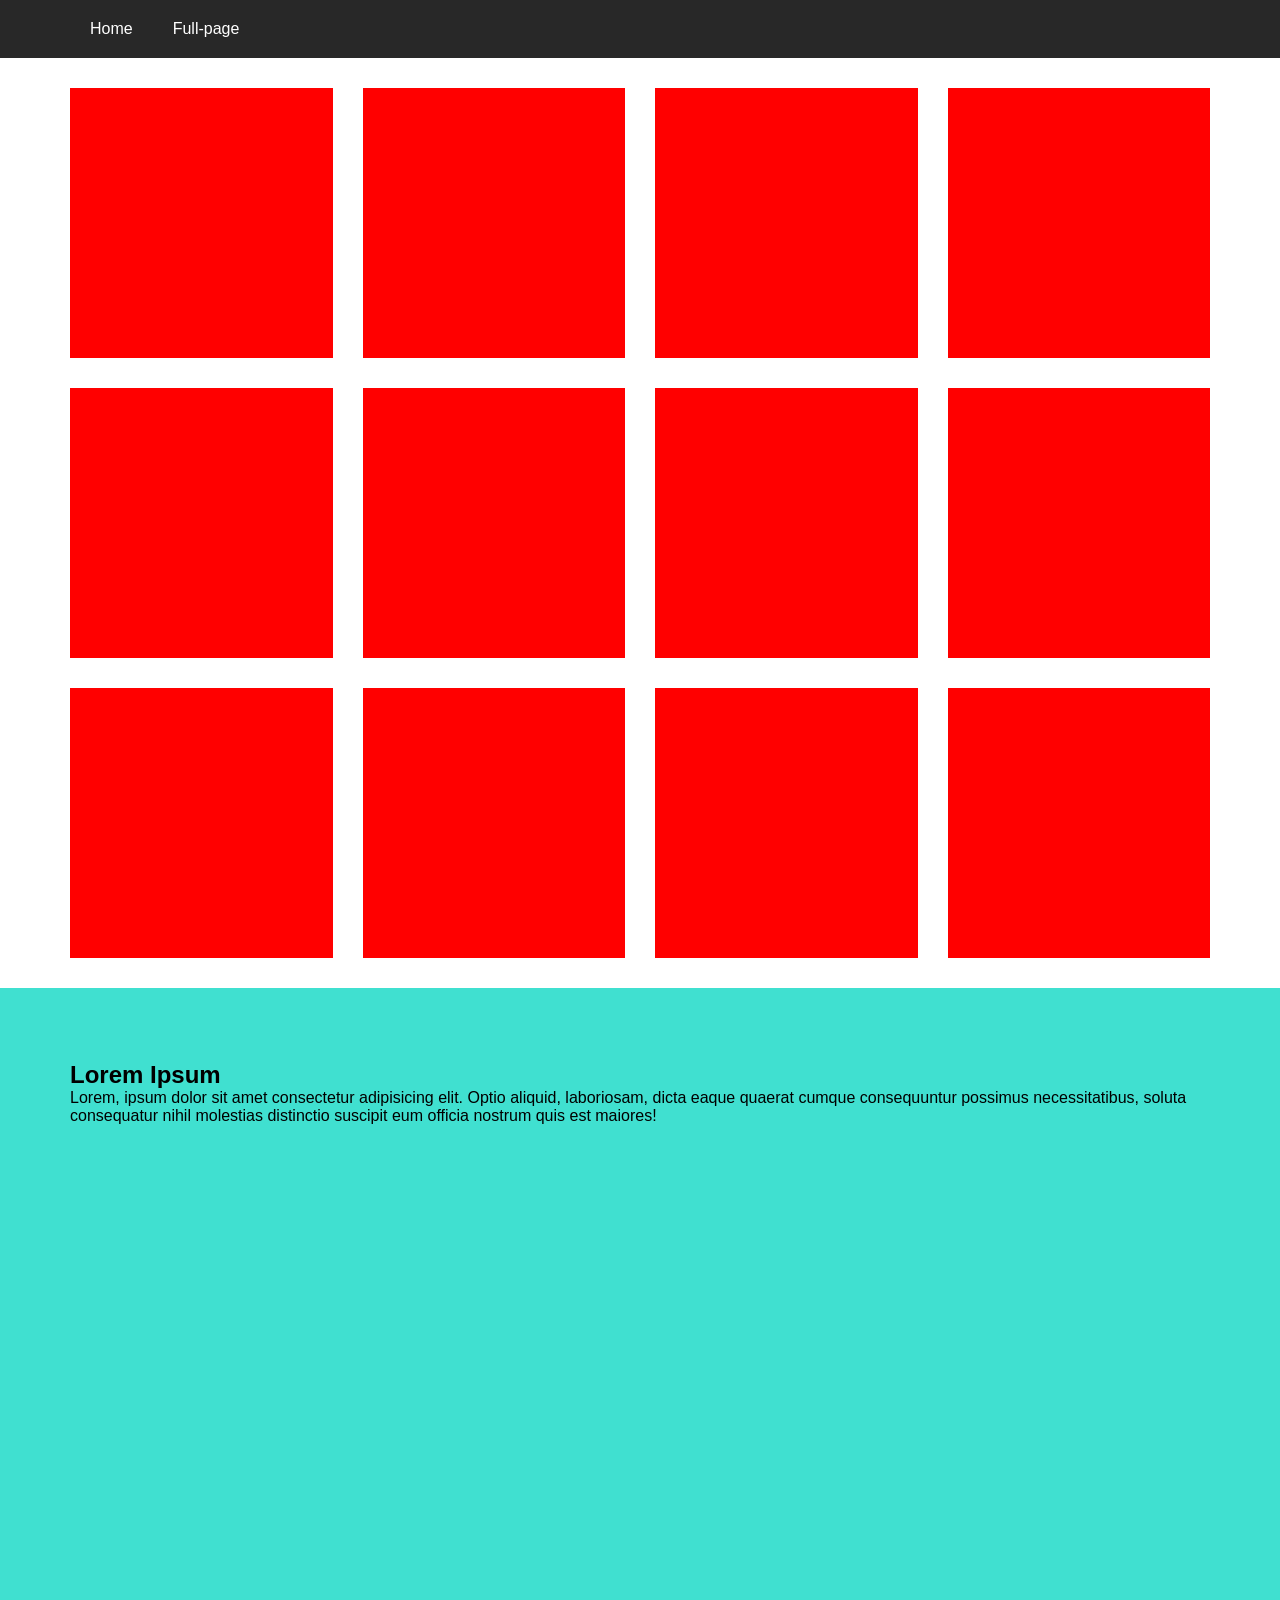
<file: CursoJS/HTML/aulaCSS/index.html>
<!DOCTYPE html>
<html lang="en">
<head>
    <meta charset="UTF-8">
    <meta name="viewport" content="width=device-width, initial-scale=1.0">
    <title>Document</title>
    <link rel="stylesheet" href="assets/css/style.css">
</head>
<body>
    <nav class="menu">
        <ul>
            <li>
                <a href="#home">Home</a>
            </li>
            <li>
                <a href="#full-page">Full-page</a>
            </li>
        </ul>
    </nav>
 
    <div id="home" class="grid">
        <div class="col">             
            <div class="col-content"></div>
        </div>
        <div class="col">             
            <div class="col-content"></div>
        </div>
        <div class="col">             
            <div class="col-content"></div>
        </div>
        <div class="col">             
            <div class="col-content"></div>
        </div>
        <div class="col">             
            <div class="col-content"></div>
        </div>
        <div class="col">             
            <div class="col-content"></div>
        </div>
        <div class="col">             
            <div class="col-content"></div>
        </div>
        <div class="col">             
            <div class="col-content"></div>
        </div>
        <div class="col">             
            <div class="col-content"></div>
        </div>
        <div class="col">             
            <div class="col-content"></div>
        </div>
        <div class="col">             
            <div class="col-content"></div>
        </div>
        <div class="col">             
            <div class="col-content"></div>
        </div>
    </div>
    <section id="full-page" class="full-page">
        <div class="full-page-content">
            <h1>Lorem Ipsum</h1>
            <p>
                Lorem, ipsum dolor sit amet consectetur adipisicing elit. 
                Optio aliquid, laboriosam, dicta eaque quaerat cumque consequuntur possimus necessitatibus, 
                soluta consequatur nihil molestias distinctio suscipit eum officia nostrum quis est maiores!
            </p>
        </div>
    </section>
</body>
</html>
</file>
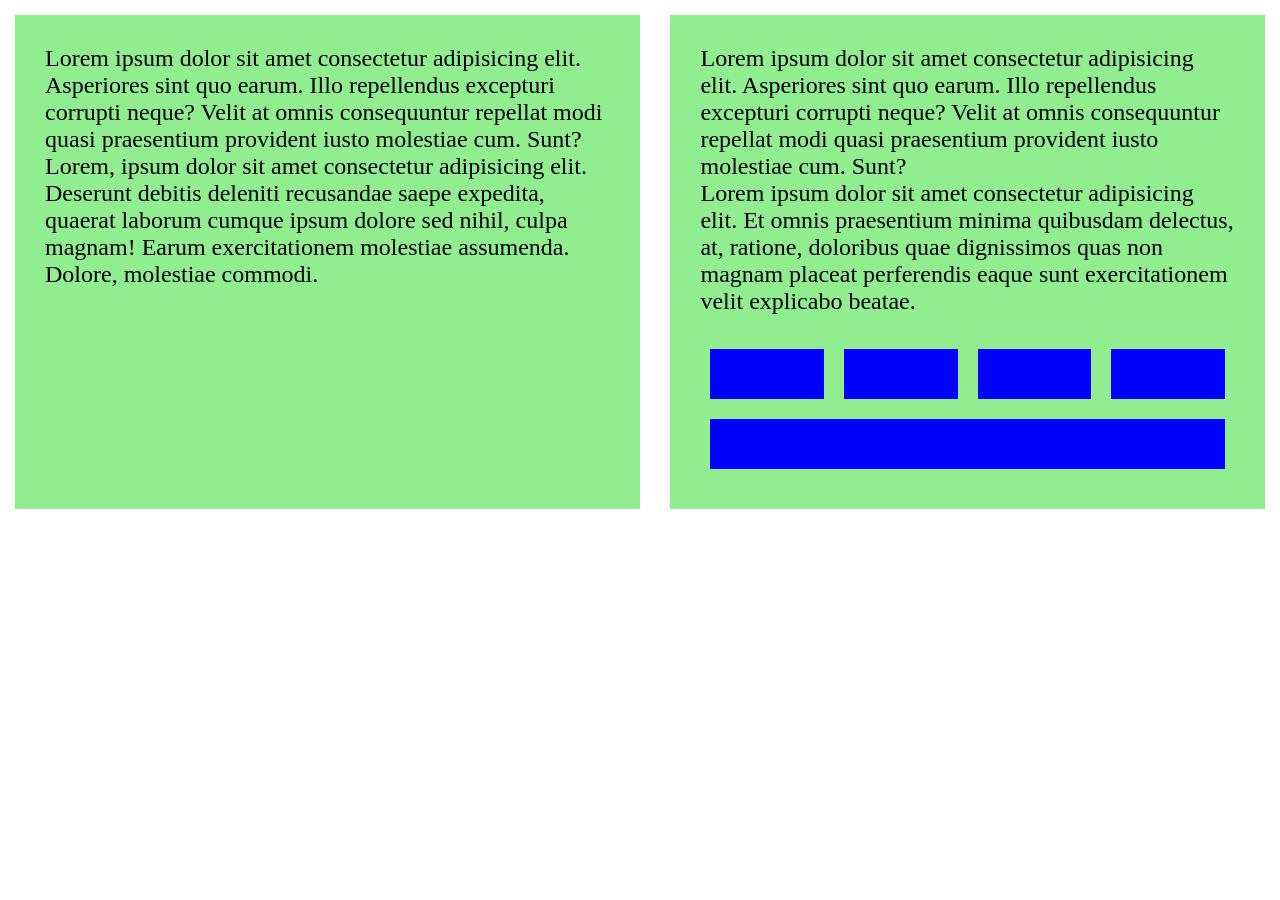
<file: CursoJS/HTML/flexBox/index.html>
<!DOCTYPE html>
<html lang="en">

<head>
    <meta charset="UTF-8">
    <meta name="viewport" content="width=device-width, initial-scale=1.0">
    <title>Document</title>
    <link rel="stylesheet" href="style.css">
</head>

<body>

    <div class="two-columns">
        <div class="col">
            <p>
                Lorem ipsum dolor sit amet consectetur adipisicing elit.
                Asperiores sint quo earum. Illo repellendus excepturi corrupti neque?
                Velit at omnis consequuntur repellat modi quasi praesentium provident iusto molestiae cum. Sunt?<br>
                Lorem, ipsum dolor sit amet consectetur adipisicing elit. Deserunt debitis deleniti recusandae
                saepe expedita, quaerat laborum cumque ipsum dolore sed nihil, culpa magnam!
                Earum exercitationem molestiae assumenda. Dolore, molestiae commodi.
            </p>
        </div>
        <div class="col">
            <p>
                Lorem ipsum dolor sit amet consectetur adipisicing elit.
                Asperiores sint quo earum. Illo repellendus excepturi corrupti neque?
                Velit at omnis consequuntur repellat modi quasi praesentium provident iusto molestiae cum. Sunt?<br>
                Lorem ipsum dolor sit amet consectetur adipisicing elit.
                Et omnis praesentium minima quibusdam delectus, at, ratione,
                doloribus quae dignissimos quas non magnam placeat perferendis
                eaque sunt exercitationem velit explicabo beatae.
            </p>

            <div class="gallery">
                <div class="img"></div>
                <div class="img"></div>
                <div class="img"></div>
                <div class="img"></div>
                <div class="img"></div>
            </div>
        </div>
    </div>

</body>

</html>
</file>
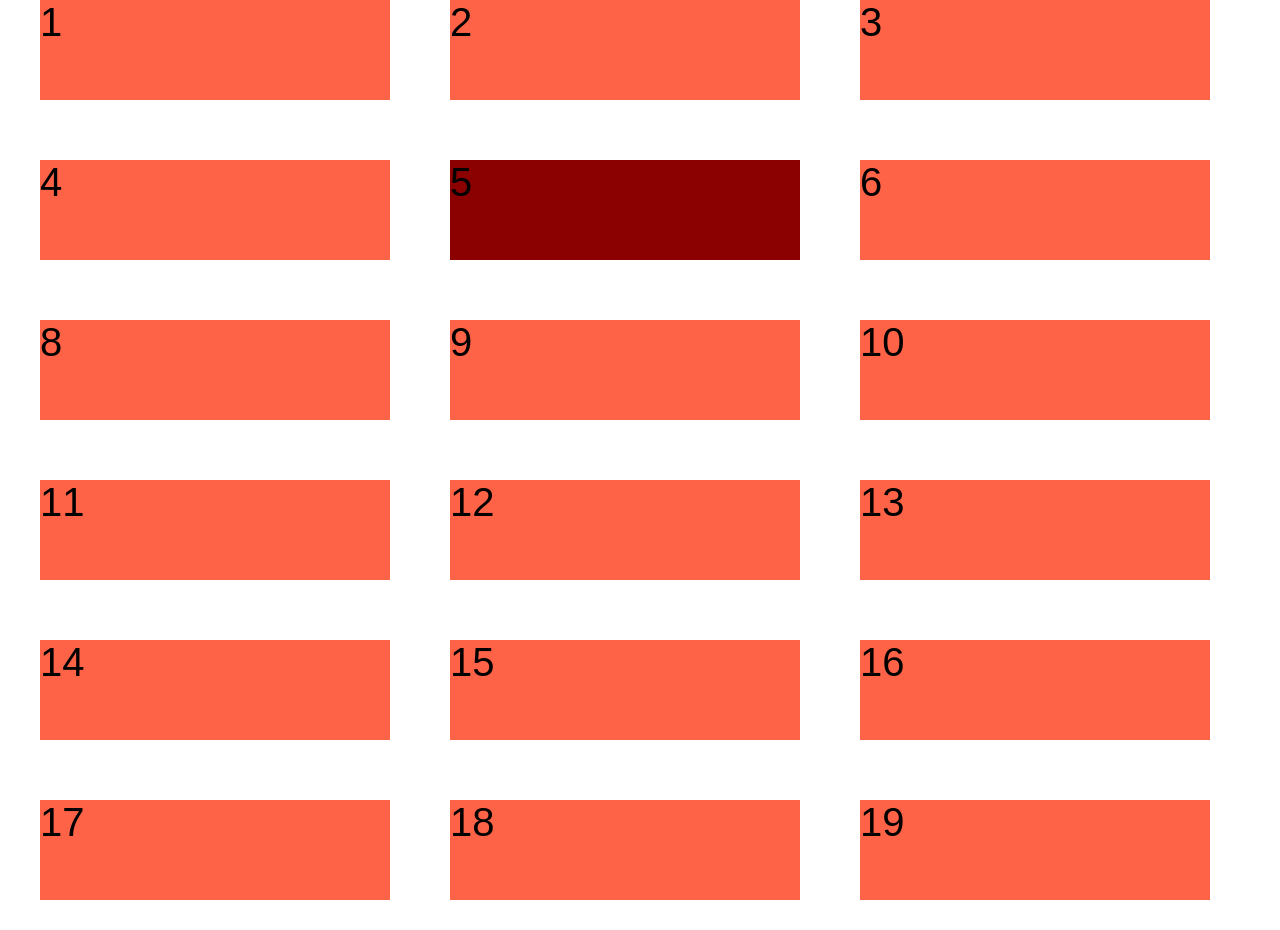
<file: CursoJS/HTML/grid/index.html>
<!DOCTYPE html>
<html lang="en">
<head>
    <meta charset="UTF-8">
    <meta name="viewport" content="width=device-width, initial-scale=1.0">
    <title>Document</title>
    <link rel="stylesheet" href="style.css">
</head>
<body>
    <div class="container">
        <div class="grid">
            <div>1</div>
            <div>2</div>
            <div>3</div>
            <div>4</div>
            <div>5</div>
            <div>6</div>
            <div>8</div>
            <div>9</div>
            <div>10</div>
            <div>11</div>
            <div>12</div>
            <div>13</div>
            <div>14</div>
            <div>15</div>
            <div>16</div>
            <div>17</div>
            <div>18</div>
            <div>19</div>
        </div>
    </div>
</body>
</html>
</file>
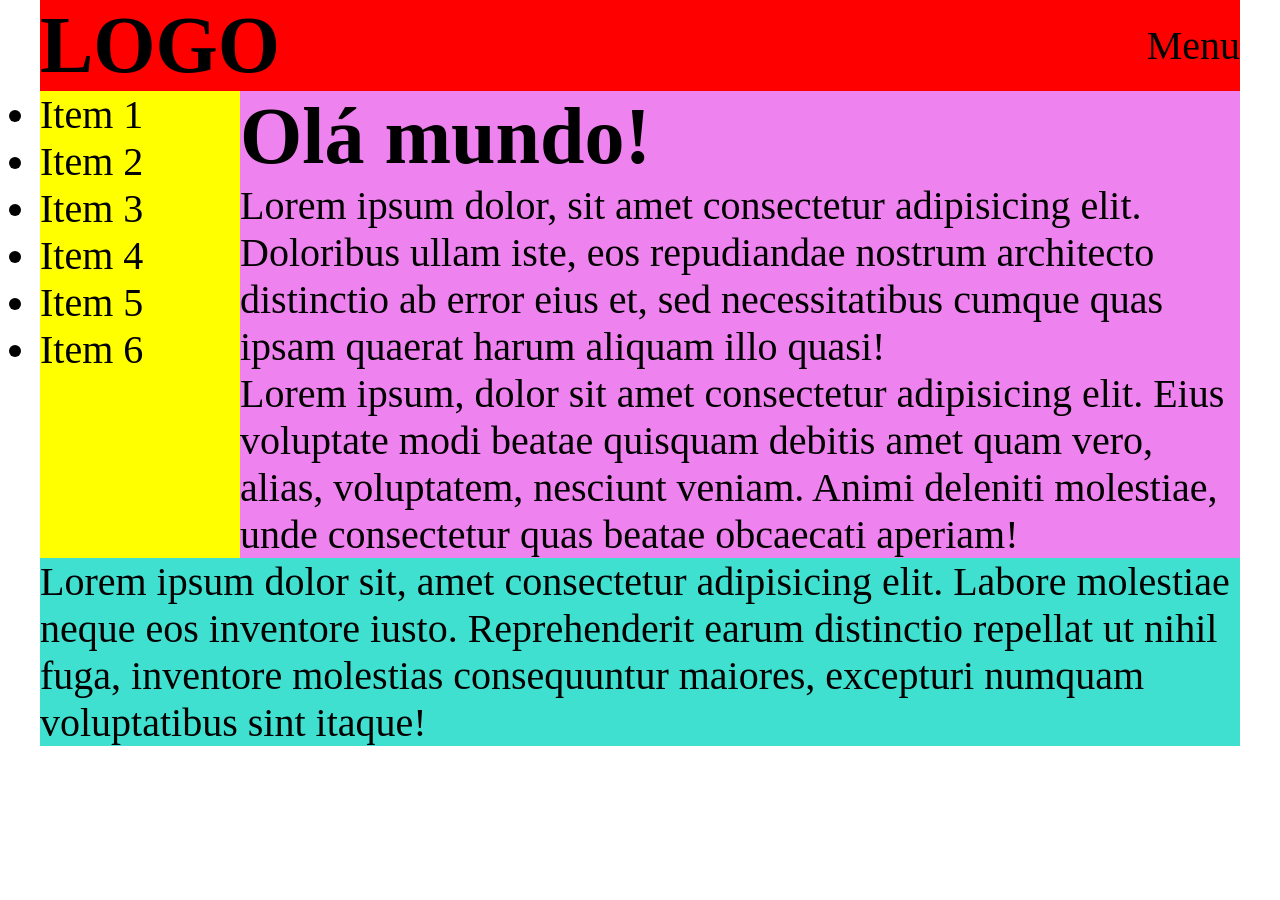
<file: CursoJS/HTML/gridTemplates/index.html>
<!DOCTYPE html>
<html lang="en">

<head>
    <meta charset="UTF-8">
    <meta name="viewport" content="width=device-width, initial-scale=1.0">
    <title>Document</title>
    <link rel="stylesheet" href="style.css">
</head>

<body>
    <div class="container">
        <div class="grid">
            <div>
                <h1>LOGO</h1>
                <nav>Menu</nav>
            </div>
            <div>
                <nav>
                    <ul>
                        <li>Item 1</li>
                        <li>Item 2</li>
                        <li>Item 3</li>
                        <li>Item 4</li>
                        <li>Item 5</li>
                        <li>Item 6</li>
                    </ul>
                </nav>
            </div>
            <div>
                <h1>Olá mundo!</h1>
                <p>
                    Lorem ipsum dolor, sit amet consectetur adipisicing elit. Doloribus ullam iste, eos repudiandae
                    nostrum architecto distinctio ab error eius et, sed necessitatibus cumque quas ipsam quaerat harum
                    aliquam illo quasi!
                </p>
                <p>
                    Lorem ipsum, dolor sit amet consectetur adipisicing elit. Eius voluptate modi beatae quisquam
                    debitis amet quam vero, alias, voluptatem, nesciunt veniam. Animi deleniti molestiae, unde
                    consectetur quas beatae obcaecati aperiam!
                </p>
            </div>
            <div>
                <p>
                    Lorem ipsum dolor sit, amet consectetur adipisicing elit. Labore molestiae neque eos inventore
                    iusto. Reprehenderit earum distinctio repellat ut nihil fuga, inventore molestias consequuntur
                    maiores, excepturi numquam voluptatibus sint itaque!
                </p>
            </div>
        </div>
    </div>
</body>

</html>
</file>
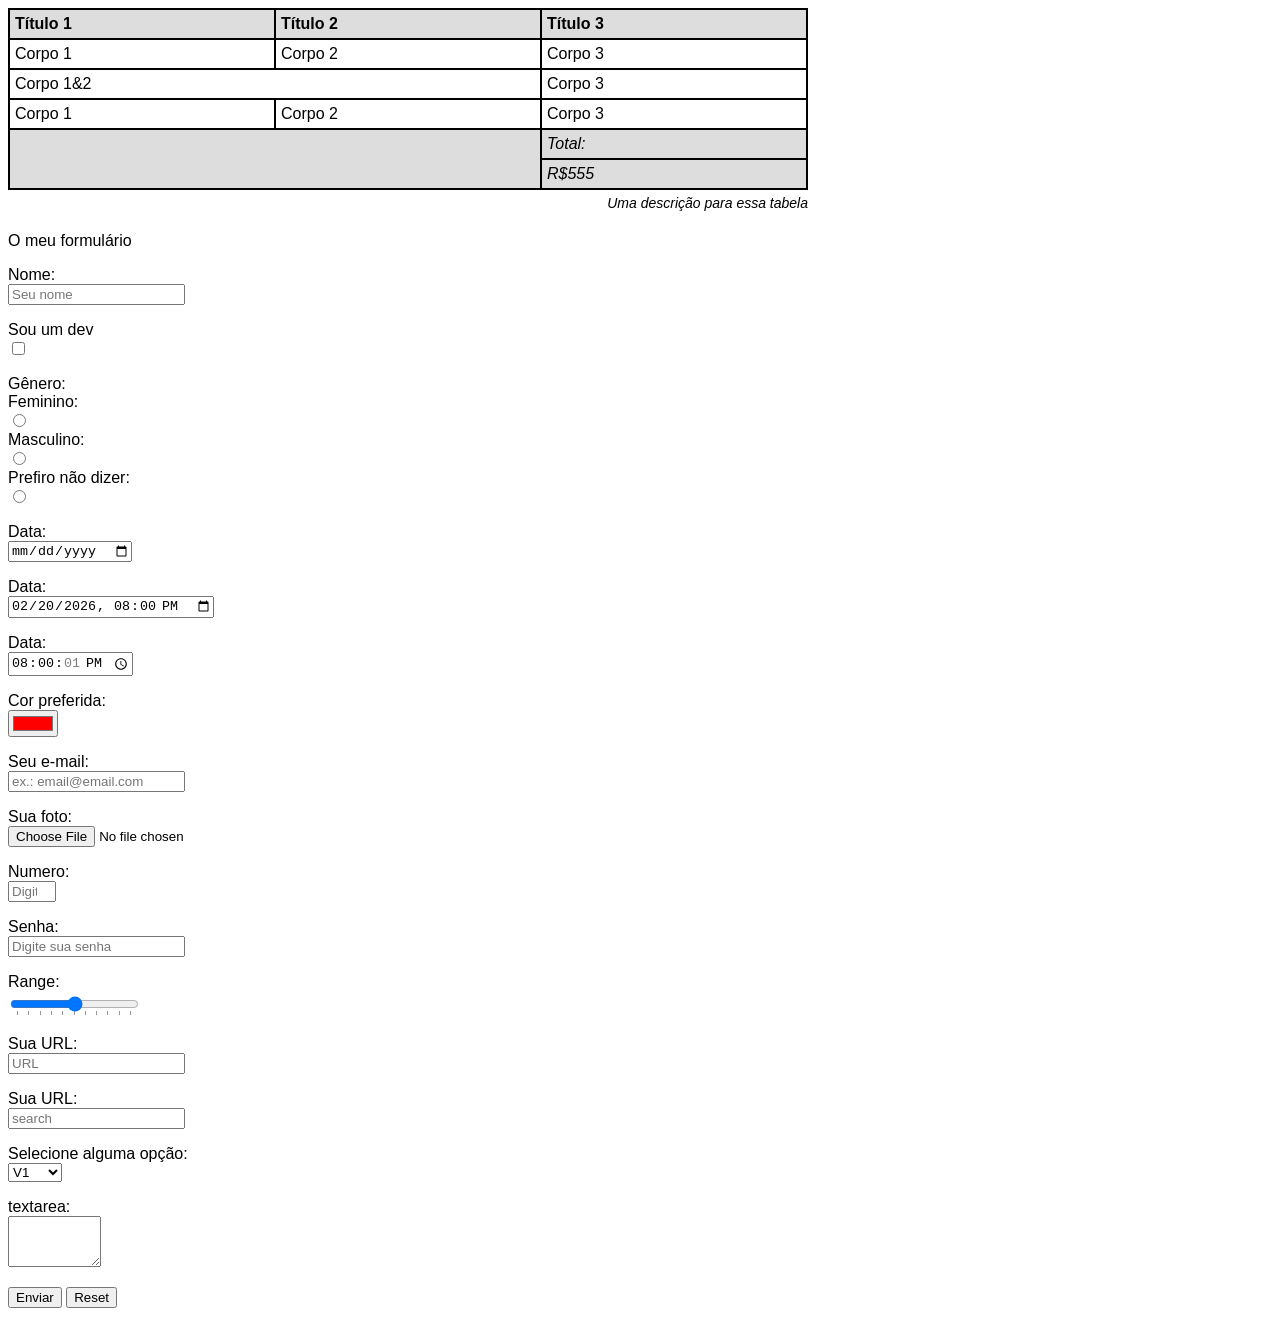
<file: CursoJS/HTML/tabela&form/index.html>
<!DOCTYPE html>
<html lang="en">
<head>
    <meta charset="UTF-8">
    <meta name="viewport" content="width=device-width, initial-scale=1.0">
    <title>Document</title>
    <style>
        table td, table th {
            border: solid 2px;
            padding: 5px;
            text-align: left;
        }

        table {
            border-collapse: collapse;
            width: 800px;
        }

        body{
            font-family: sans-serif;
        }

        table caption {
            caption-side: bottom;
            text-align: right;
            font-style: italic;
            font-size: 14px;
            margin: 5px 0;
        }

        tfoot td, table th {
            background-color: #ddd;
        }

        tfoot td{
            font-style: italic;
        }

        .responsive-table {
            max-width: 100%;
            overflow-x: auto;
        }

        label{
            cursor: pointer;
            display: block;
        }

    </style>
</head>
<body>
    <div class="responsive-table">
        <table>
            <caption>Uma descrição para essa tabela</caption>
            <thead>
                <tr>
                    <th>Título 1</th>
                    <th>Título 2</th>
                    <th>Título 3</th>
                </tr>
            </thead>
            <tbody>
                <tr>
                    <td>Corpo 1</td>
                    <td>Corpo 2</td>
                    <td>Corpo 3</td>
                </tr>
                <tr>
                    <td colspan="2">Corpo 1&2</td>
                    <td>Corpo 3</td>
                </tr>
                <tr>
                    <td>Corpo 1</td>
                    <td>Corpo 2</td>
                    <td>Corpo 3</td>
                </tr>
            </tbody>
            <tfoot>
                <tr>
                    <td colspan="2" rowspan="2"></td>
                    <td>Total:</td>
                </tr>
                <tr>
                    <td>R$555</td>
                </tr>
            </tfoot>
        </table>
    </div>
    <form action="#" method="get" 
    target="_blank" autocomplete="off">
        <p>O meu formulário</p>
        <p>
            <label for="nome">Nome:</label>
            <input type="text" name="nome" id="nome" 
            placeholder="Seu nome">
        </p>
        <p>
            <label for="dev">Sou um dev</label>
            <input type="checkbox" name="dev" id="dev" value="sim">
        </p>
        <p>
            Gênero:<br>
            <label for="feminino">Feminino:</label>
            <input type="radio" name="genero" id="feminino" 
            value="feminio">
            <label for="masculino">Masculino:</label>
            <input type="radio" name="genero" id="masculino" 
            value="masculino">
            <label for="outro">Prefiro não dizer:</label>
            <input type="radio" name="genero" id="outro" 
            value="outro">
        </p>

        <p>
            <label for="date">Data:</label>
            <input type="date" name="date" id="date">
        </p>

        <p>
            <label for="datetime">Data:</label>
            <input type="datetime-local" name="datetime" 
            id="datetime" value="2026-02-20T20:00">
        </p>

        <p>
            <label for="time">Data:</label>
            <input type="time" name="time" 
            id="time" value="20:00:01">
        </p>

        <p>
            <label for="cor">Cor preferida:</label>
            <input type="color" name="cor" id="cor"
            value="#FF0000">
        </p>

        <p>
            <label for="email">Seu e-mail:</label>
            <input type="email" name="email" id="email"
            placeholder="ex.: email@email.com">
        </p>

        <p>
            <label for="file">Sua foto:</label>
            <input type="file" name="file" id="file"
            accept=".png">
        </p>

        <p>
            <label for="number">Numero:</label>
            <input type="number" name="number" id="number"
            placeholder="Digite um número" min="10" max="50">
        </p>

        <p>
            <label for="password">Senha:</label>
            <input type="password" name="password" id="password"
            placeholder="Digite sua senha">
        </p>

        <p>
            <label for="range">Range:</label>
            <input type="range" name="range" id="range"
            list="tickmarks">

            <datalist id ="tickmarks">
                <option value="0" label="0%">
                <option value="10">
                <option value="20">
                <option value="30">
                <option value="40">
                <option value="50" label="50%">
                <option value="60">
                <option value="70">
                <option value="80">
                <option value="90">
                <option value="100" label="100%">
                </option>
            </datalist>
        </p>

        <p>
            <label for="url">Sua URL:</label>
            <input type="url" name="url" id="url"
            placeholder="URL">
        </p>

        <p>
            <label for="search">Sua URL:</label>
            <input type="search" name="search" id="search"
            placeholder="search">
        </p>

        <p>
            <label for="select">Selecione alguma opção:</label>
            <select name="select" id="select">
                <optgroup label="Teste">
                    <option value="qualquer1" selected>V1</option>
                    <option value="qualquer2">V2</option>
                    <option value="qualquer3">V3</option>
                </optgroup>
            </select>
        </p>

        <p>
            <label for="textarea">textarea:</label>
            <textarea name="textarea" id="textarea"
            rows="3" cols="9">

            </textarea>
        </p>

        <p>
            <button type="submit">Enviar</button>
            <button type="reset">Reset</button>
        </p>

    </form>
</body>
</html>
</file>
<file: CursoJS/HTML/aulaCSS/assets/css/style.css>
* {
    margin: 0;
    padding: 0;
    box-sizing: border-box;
}

html{
    scroll-behavior: smooth;
}

body{
    font-family: sans-serif;
}

.grid::after{
    content: '';
    display: block;
    clear: both;
}

.grid{
    max-width: 1200px;
    padding: 15px;
    margin: 0 auto;
    padding-top: 73px;
}

.grid .col{
    width: 300px;
    height: 300px;
    float: left;
    padding: 15px;
}

.grid .col-content{
    width: 100%;
    height: 100%;
    background: red;
}

.menu {
    width: 100%;
    position: fixed;
    background: rgba(0, 0, 0, 0.842);
}

.menu ul {
    list-style: none;
    display: block;
    max-width: 1200px;
    padding: 0 30px;
    margin: 0 auto;
}

.menu ul li {
    float: left;
}

.menu ul li a{
    display: block;
    color: #fff;
    padding: 20px;
    text-decoration: none;
    transition: all 300ms ease-in-out;
}

.menu ul li a:hover{
    background: #333;
}

.full-page{
    max-width: 100%;
    padding-top: 73px;
    height: 100vh;
    background: turquoise;
}

.full-page-content{
    max-width: 1200px;
    padding: 0 30px;
    margin: 0 auto;
}

@media all and (min-width: 569px) and (max-width:769px){
    .grid .col {
        width: 50%;
    }
}

@media all and (min-width: 769px) and (max-width:1200px){
    .grid .col {
        width: 33.33%;
    }
}

@media all and (min-width: 1200px){
    .grid .col {
        width: 25%;
    }
}
</file>
<file: CursoJS/HTML/flexBox/style.css>
* {
    padding: 0;
    margin: 0;
    box-sizing: border-box;
}

body {
    font-size: 24px;
}

p{
    margin: 0 0 24px;
}

.two-columns {
    display: flex;
}

.two-columns .col {
    display: flex;
    flex-direction: column;
    background: lightgreen;
    margin: 15px;
    padding: 30px;
}

.gallery {
    flex-flow: row wrap;
    display: flex;
}

.gallery .img {
    flex: 1 0 20%;
    height: 50px;
    background: blue;
    margin: 10px;
}
</file>
<file: CursoJS/HTML/grid/style.css>
* {
    padding: 0;
    margin: 0;
    box-sizing: border-box;
}

body {
    font-family: sans-serif;
    font-size: 40px;
}

.container {
    max-width: 1200px;
    margin: 0 auto;
    overflow-x: hidden;
}

.grid {
    display: grid;
    grid-template-columns: repeat(auto-fill, minmax(320px, 1fr));
    margin-right: -30;
    /* grid-template-columns: [um] 1fr
    [dois] 1fr
    [tres] 1fr
    [quatro];
    grid-template-rows: [um] 1fr
    [dois] 1fr
    [tres] 1fr
    [quatro]; */
    gap: 30px;
}

.grid div {
    background: tomato;
    min-height: 100px;
    margin-right: 30px;
    margin-bottom: 30px;
}

.grid div:nth-child(5){
    background: darkred;
    /* grid-column-start: um;
    grid-column-end: quatro; */
    
    /* grid-column: span 2 / span 2;
    grid-row: um / quatro; */
    /* grid-area: 1 / 1 / 2 / 3; */
}
</file>
<file: CursoJS/HTML/gridTemplates/style.css>
* {
    margin: 0;
    padding: 0;
    box-sizing: border-box;
}

body{
    font: sans-serif;
    font-size: 40px;
}

.container {
    max-width: 1200px;
    margin: 0 auto;
}

.grid {
    display: grid;   
    grid-template-rows: auto auto auto;
    grid-template-columns: 200px 1fr;
    grid-template-areas: 
    'header header'
    'nav main'
    'rodape rodape';
}

.grid div:nth-child(1){
    background: red;
    grid-area: header;
    display: flex;
    justify-content: space-between;
    align-items: center;
}

.grid div:nth-child(2){ 
    background: yellow;
    grid-area: nav;
}

.grid div:nth-child(3){
    background: violet;
    grid-area: main;
}

.grid div:nth-child(4){
    background: turquoise;
    grid-area: rodape;
}

@media (max-width: 768px){
    .grid {
    display: grid;   
    grid-template-rows: auto;
    grid-template-columns: auto;
    grid-template-areas: 
    'header'
    'nav'
    'main'
    'rodape';
}
}
</file>
